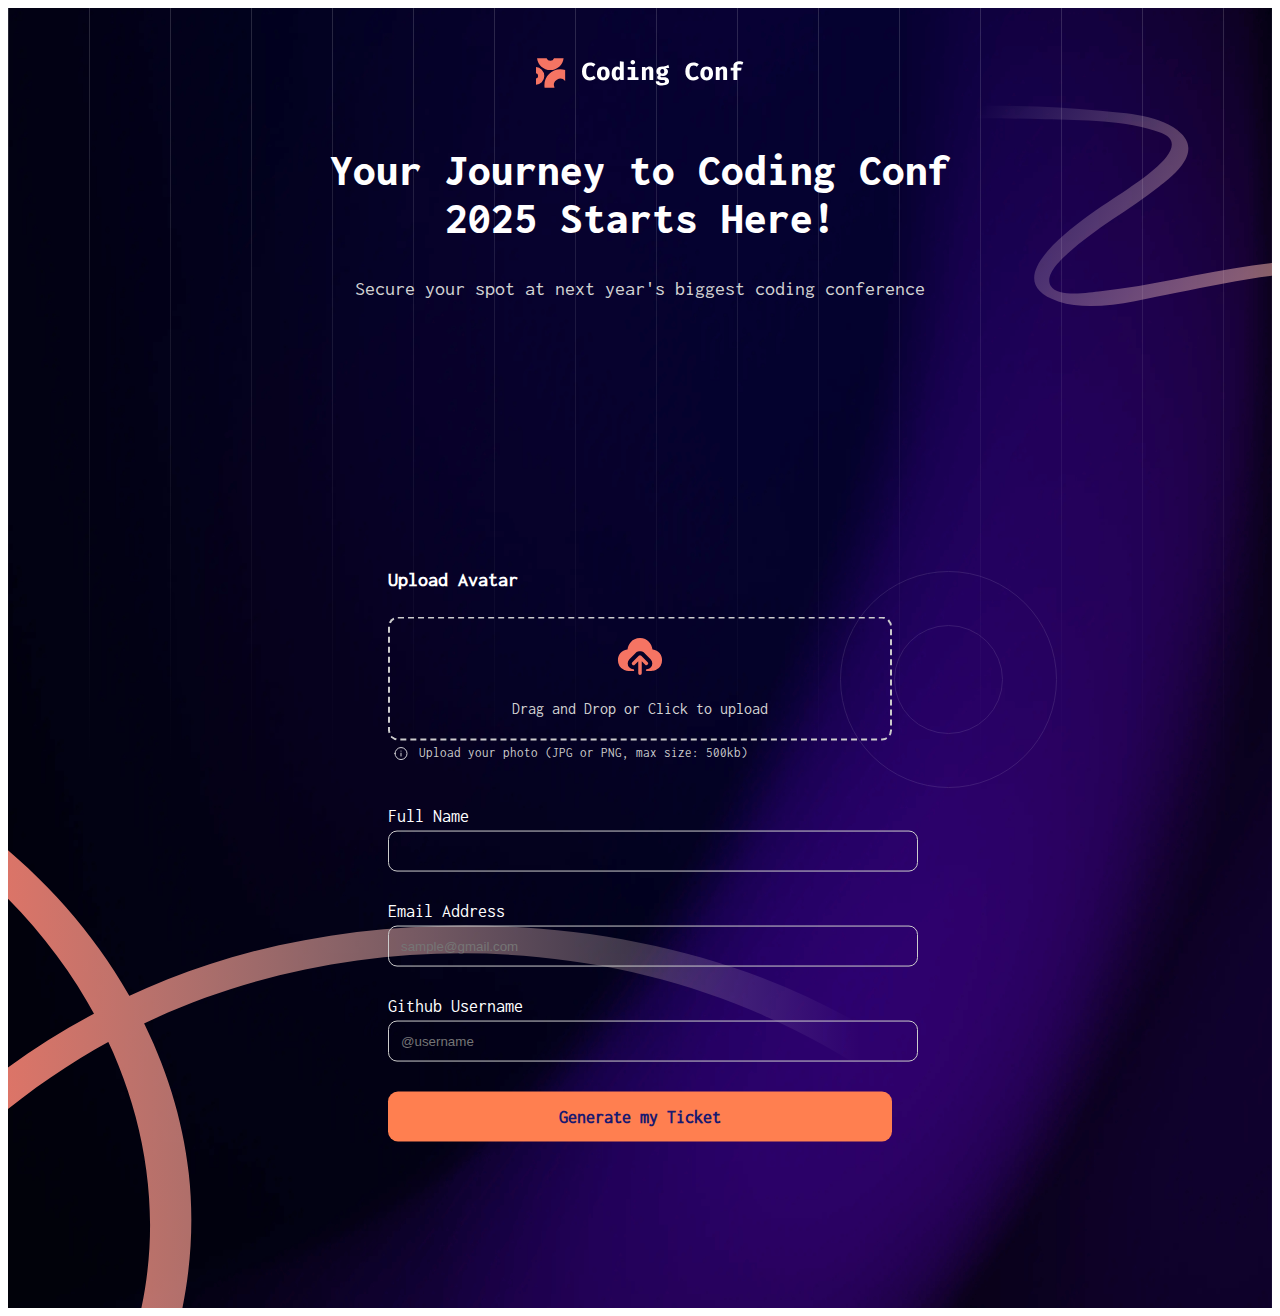
<file: index.html>
<!DOCTYPE html>
<html lang="en">
  <head>
    <meta charset="UTF-8" />
    <meta name="viewport" content="width=device-width, initial-scale=1.0" />

    <!-- Page title and favicon -->
    <title>Conference Tickets</title>
    <link rel="stylesheet" href="styles.css" />
    <link rel="icon" type="32x32" href="images/favicon-32x32.png" />

    <!-- External JavaScript and fonts -->
    <script src="main.js"></script>
    <link
      rel="stylesheet"
      href="fonts/Inconsolata-VariableFont_wdth,wght.ttf"
    />
    <link rel="stylesheet" href="fonts/static/Inconsolata-Bold.ttf" />
    <link rel="stylesheet" href="fonts/static/Inconsolata-ExtraBold.ttf" />
    <link rel="stylesheet" href="fonts/static/Inconsolata-Medium.ttf" />
    <link rel="stylesheet" href="fonts/static/Inconsolata-Regular.ttf" />
  </head>
  <body>
    <section>
      <main>
        <!-- Background and decorative elements -->
        <div class="bg-cover">
          <img class="bg-img" src="./images/background-desktop.png" alt="" />
          <img class="logo-full" src="./images/logo-full.svg" alt="" />
          <img class="pattern-lines" src="./images/pattern-lines.svg" alt="" />
          <img
            class="pattern-squiggly-line-top"
            src="./images/pattern-squiggly-line-top.svg"
            alt=""
          />
          <img
            class="pattern-circle"
            src="./images/pattern-circle.svg"
            alt=""
          />
          <img
            class="pattern-squiggly-line-bottom"
            src="./images/pattern-squiggly-line-bottom.svg"
            alt=""
          />

          <!-- Main headline text -->
          <h1 class="center-text">
            Your Journey to Coding Conf 2025 Starts Here!
          </h1>
          <p class="para">
            Secure your spot at next year's biggest coding conference
          </p>
        </div>

        <!-- Ticket generation form -->
        <div class="center-div">
          <h4>Upload Avatar</h4>
          <form onsubmit="return Validate()" action="Validation.html">
            <!-- File upload section -->
            <div class="upload-box">
              <input type="file" id="upload" accept="image" />
              <img
                class="upl"
                src="./images/icon-upload.svg"
                alt="upload icon"
                draggable="true"
              />
              <label for="image-upload">
                <span>Drag and Drop or Click to upload</span></label
              >
            </div>

            <!-- Upload guidelines -->
            <div class="info">
              <img class="icon-info" src="./images/icon-info.svg" alt="" />
              <small>Upload your photo (JPG or PNG, max size: 500kb)</small>
              <small class="upload-image" id="img-error"></small>
            </div>

            <!-- Input for full name -->
            <div class="grey-container">
              <label class="label-3" for="name">Full Name</label>
              <input class="bg-colored" type="text" id="name" name="name" />
              <small class="error-1" id="name-error"></small>
            </div>

            <!-- Input for email address -->
            <div class="grey-container">
              <label class="label-3" for="email">Email Address</label>
              <input
                class="bg-colored"
                type="email"
                id="email"
                name="email"
                placeholder="sample@gmail.com"
              />
              <small class="error-1" id="email-error"></small>
            </div>

            <!-- Input for GitHub username -->
            <div class="grey-container">
              <label class="label-3" for="username">Github Username</label>
              <input
                class="bg-colored"
                id="username"
                name="username"
                type="text"
                placeholder="@username"
              />
              <small class="error-1" id="username-error"></small>
            </div>

            <!-- Submit button -->
            <button id="btn" class="sub-btn" type="submit">
              Generate my Ticket
            </button>
          </form>
        </div>
      </main>
    </section>
  </body>
</html>
</file>
<file: styles.css>
h4 {
    text-align: left;
    font-family: "Inconsolata Regular";
    color: #fff;
    font-weight: bold;
    font-size: 20px;
    margin-top: 180px;
    display: block;
}

small {
    font-family: "Inconsolata Regular";
    font-weight: lighter;
    font-size: smaller;
    color: #ccc;
    padding: 5px;

}


span {
    color: lightgray;
    font-family: "Inconsolata Regular";
    font-size: 16px;
    font-weight: lighter;

}




@font-face {
    font-family: 'Inconsolata Bold';
    src: url('fonts/static/Inconsolata-Bold.ttf') format("truetype");
}

@font-face {
    font-family: 'Inconsolata ExtraBold';
    src: url('fonts/static/Inconsolata-ExtraBold.ttf') format("truetype");
}

@font-face {
    font-family: 'Inconsolata Regular';
    src: url('fonts/static/Inconsolata-Regular.ttf') format("truetype");
}

@font-face {
    font-family: 'Inconsolata Medium';
    src: url('fonts/static/Inconsolata-Medium.ttf') format("truetype");
}

.error-1 {
    text-align: left;
    color: #ff3b30;
    display: block;
}

.center-text {
    position: absolute;
    font-size: 45px;
    font-family: "Inconsolata ExtraBold";
    font-weight: bolder;
    color: #fff;
    z-index: 5;
    text-align: center;
    transform: translate(-50%, -50%);
    left: 50%;
    top: 12%;


}

/* .center-text {
    position: absolute;
    font-size: 45px;
    font-family: "Inconsolata ExtraBold";
    font-weight: bolder;
    color: #fff;
    z-index: 5;
    text-align: center;
    transform: translate(-50%, -50%);
    left: 50%;
    top: 12%;
} */



.para {
    position: absolute;
    font-size: large;
    font-family: "Inconsolata Regular";
    text-align: center;
    left: 50%;
    top: 20%;
    z-index: 5;
    color: lightgray;
    font-weight: lighter;
    transform: translate(-50%, -50%);
    font-size: 20px;
}

.center-div {
    position: absolute;
    transform: translate(-50%, -50%);
    text-align: center;
    left: 50%;
    top: 85%;
    z-index: 5;
    background: transparent;
    padding: 40px;


}



.upl {
    display: block;
    margin-top: 10px;
    height: 56px;
    width: 56px;
}

.upload-box {
    width: 500px;
    height: 120px;
    border-radius: 10px;
    border: 2px dashed #ccc;
    display: flex;
    align-items: center;
    margin-top: 25px;
    cursor: pointer;
    flex-direction: column;

}

.upload-box input[type="file"] {
    display: none;
}

.upload-box label span {
    margin-top: 20px;
}

.upload-box input[type="file"]:valid+label span {
    color: ghostwhite;
}

.upload-box label {
    cursor: pointer;
    padding: 10px;
    display: block;
    margin-top: 5px;

}

.info {
    display: flex;
    margin-bottom: 8%;
}

.icon-info {
    padding: 5px;
}

.label-3 {
    color: #fff;
    font-family: "Inconsolata Regular";
    font-size: large;
    margin-bottom: 6px;
    display: block;
    text-align: left;
}

.bg-colored {
    background-color: transparent;
    border: 1px solid #ccc;
    padding: 12px;
    width: 100%;
    border-radius: 9px;
    color: #fff;
}

.grey-container {
    margin-bottom: 20px;
}

.sub-btn {
    width: 100%;
    display: block;
    background-color: coral;
    font-family: "Inconsolata Regular";
    font-size: large;
    font-weight: bold;
    color: midnightblue;
    padding: 16px;
    border-radius: 10px;
    cursor: pointer;
    border: none;
    transition: background-color 0.5s ease-in-out;
}

.sub-btn:hover {
    background-color: #ff3b30;
    box-shadow: 0 0 10px rgba(0, 0, 0, 0.2);
}


.bg-cover {
    position: relative;
    height: 1300px;
    overflow: hidden;
}

.bg-img {
    position: absolute;
    top: 0;
    left: 0;
    height: 100%;
    width: 100%;
    background-size: cover;
    background-position: center;
    background-repeat: no-repeat;
    height: 1300px;
    overflow: hidden;
    z-index: 0;
}

.logo-full {
    position: absolute;
    left: 50%;
    transform: translate(-50%, -50%);
    top: 5%;
}

.pattern-lines {
    position: absolute;
    z-index: 1;
}

.pattern-squiggly-line-top {
    position: absolute;
    top: 7%;
    right: 0;
    z-index: 2;

}

.pattern-circle {
    position: absolute;
    bottom: 40%;
    right: 17%;
    z-index: 1;
}

.pattern-squiggly-line-bottom {
    position: absolute;
    bottom: 0;
    left: -3%;
    z-index: 1;
    transform: rotate(-15deg);
    width: 1000px;
}


.upload-image {

    display: block;
    text-align: left;
    color: red;
}

@media(max-width: 768px) {
    .center-div {
        padding: 20px;
    }

    .center-text {
        font-size: 30px;

        /* Reduce font size for mobile */
        max-width: 400px;
        /* Constrain width to force wrapping */
        margin: 0 auto;
        /* Center align the text horizontally */
        word-wrap: break-word;
        /* Break long words if necessary */


    }

    .para {
        font-size: 16px;
    }

    .pattern-squiggly-line-top {
        position: absolute;
        top: 7%;
        right: 0;
        z-index: 2;
        width: 200px;
    }

    .pattern-squiggly-line-bottom {
        position: absolute;
        bottom: 0;
        left: -3%;
        z-index: 1;
        transform: rotate(-15deg);
        width: 500px;
    }

    .upload-box {
        width: 295px;
        height: 120px;
        border-radius: 10px;
        border: 2px dashed #ccc;
        display: flex;
        align-items: center;
        margin-top: 25px;
        cursor: pointer;
        flex-direction: column;

    }

    .bg-colored {
        background-color: transparent;
        border: 1px solid #ccc;
        padding: 12px;
        width: 90%;
        border-radius: 9px;
        color: #fff;
    }

    span {
        color: lightgray;
        font-family: "Inconsolata Regular";
        font-size: small;
        font-weight: lighter;

    }

    small {
        font-family: "Inconsolata Regular";
        font-weight: lighter;
        font-size: x-small;
        color: #ccc;
        padding: 5px;

    }
}
</file>
